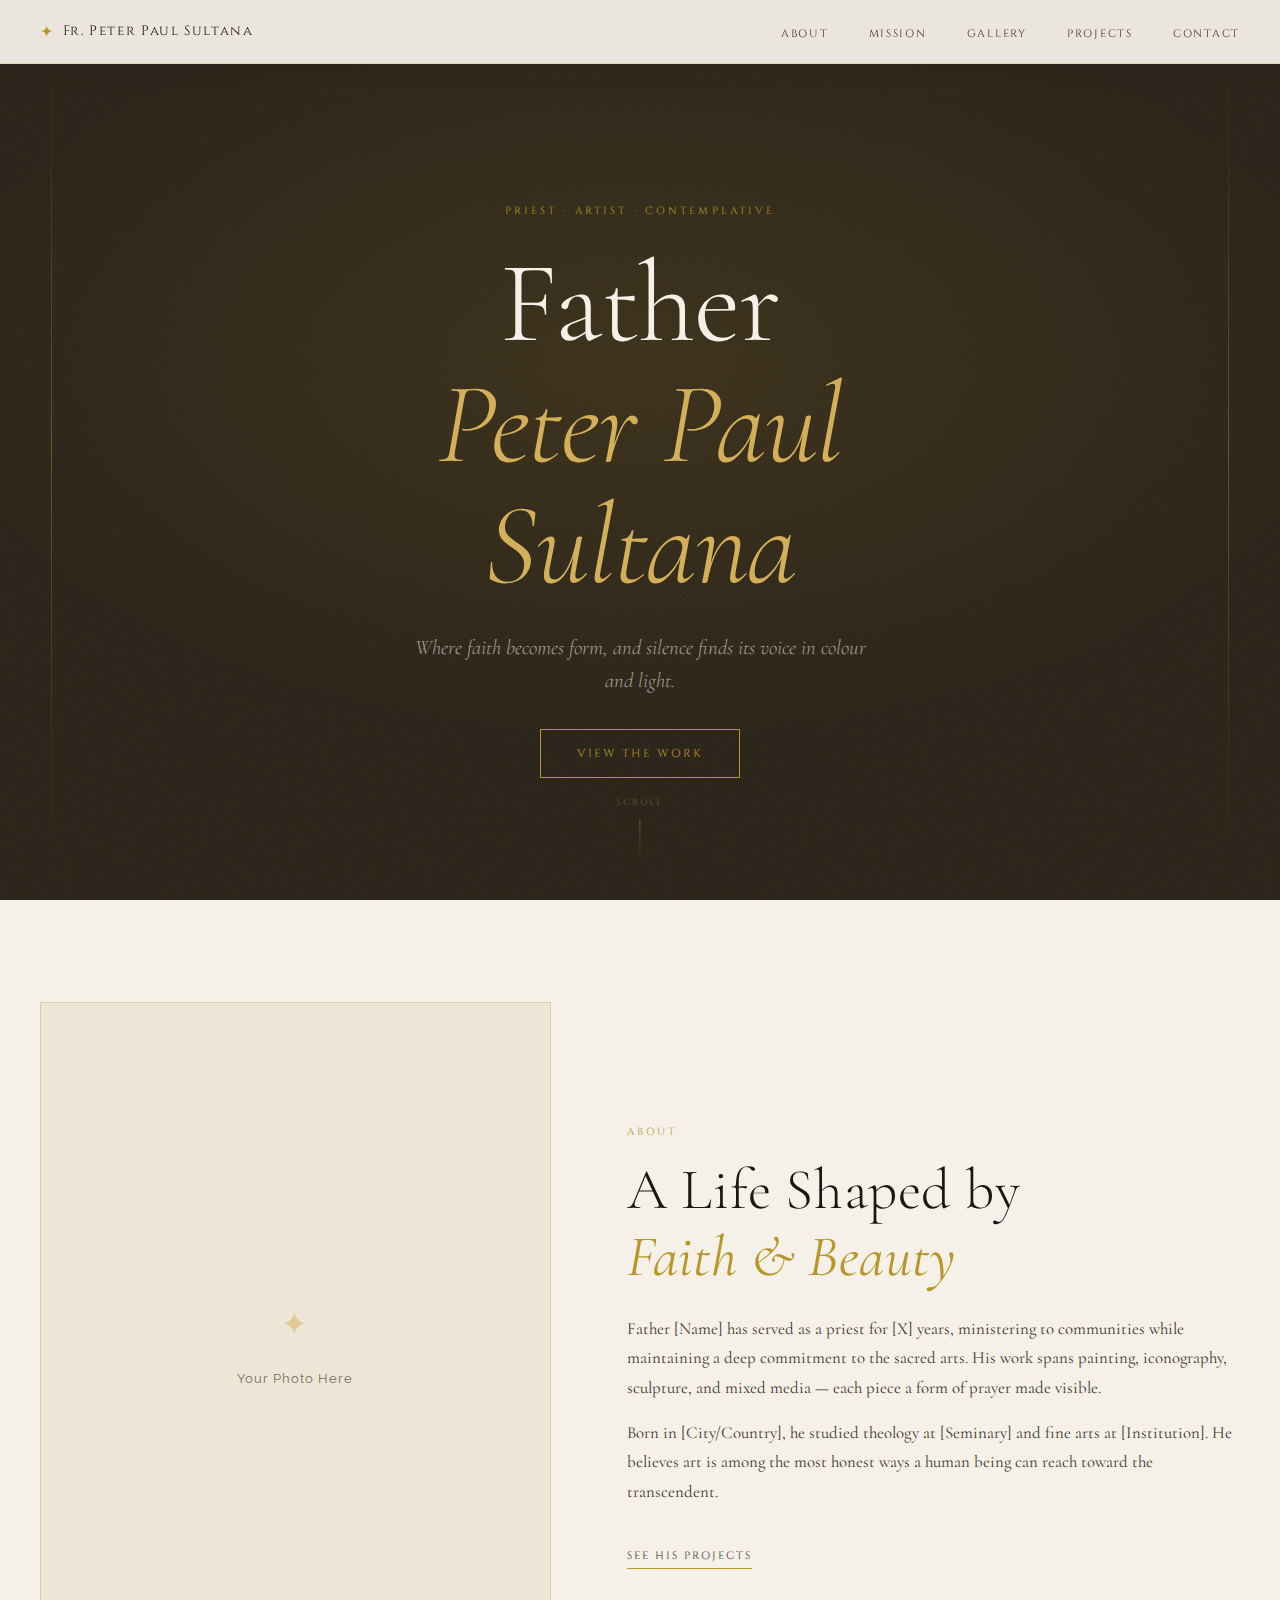
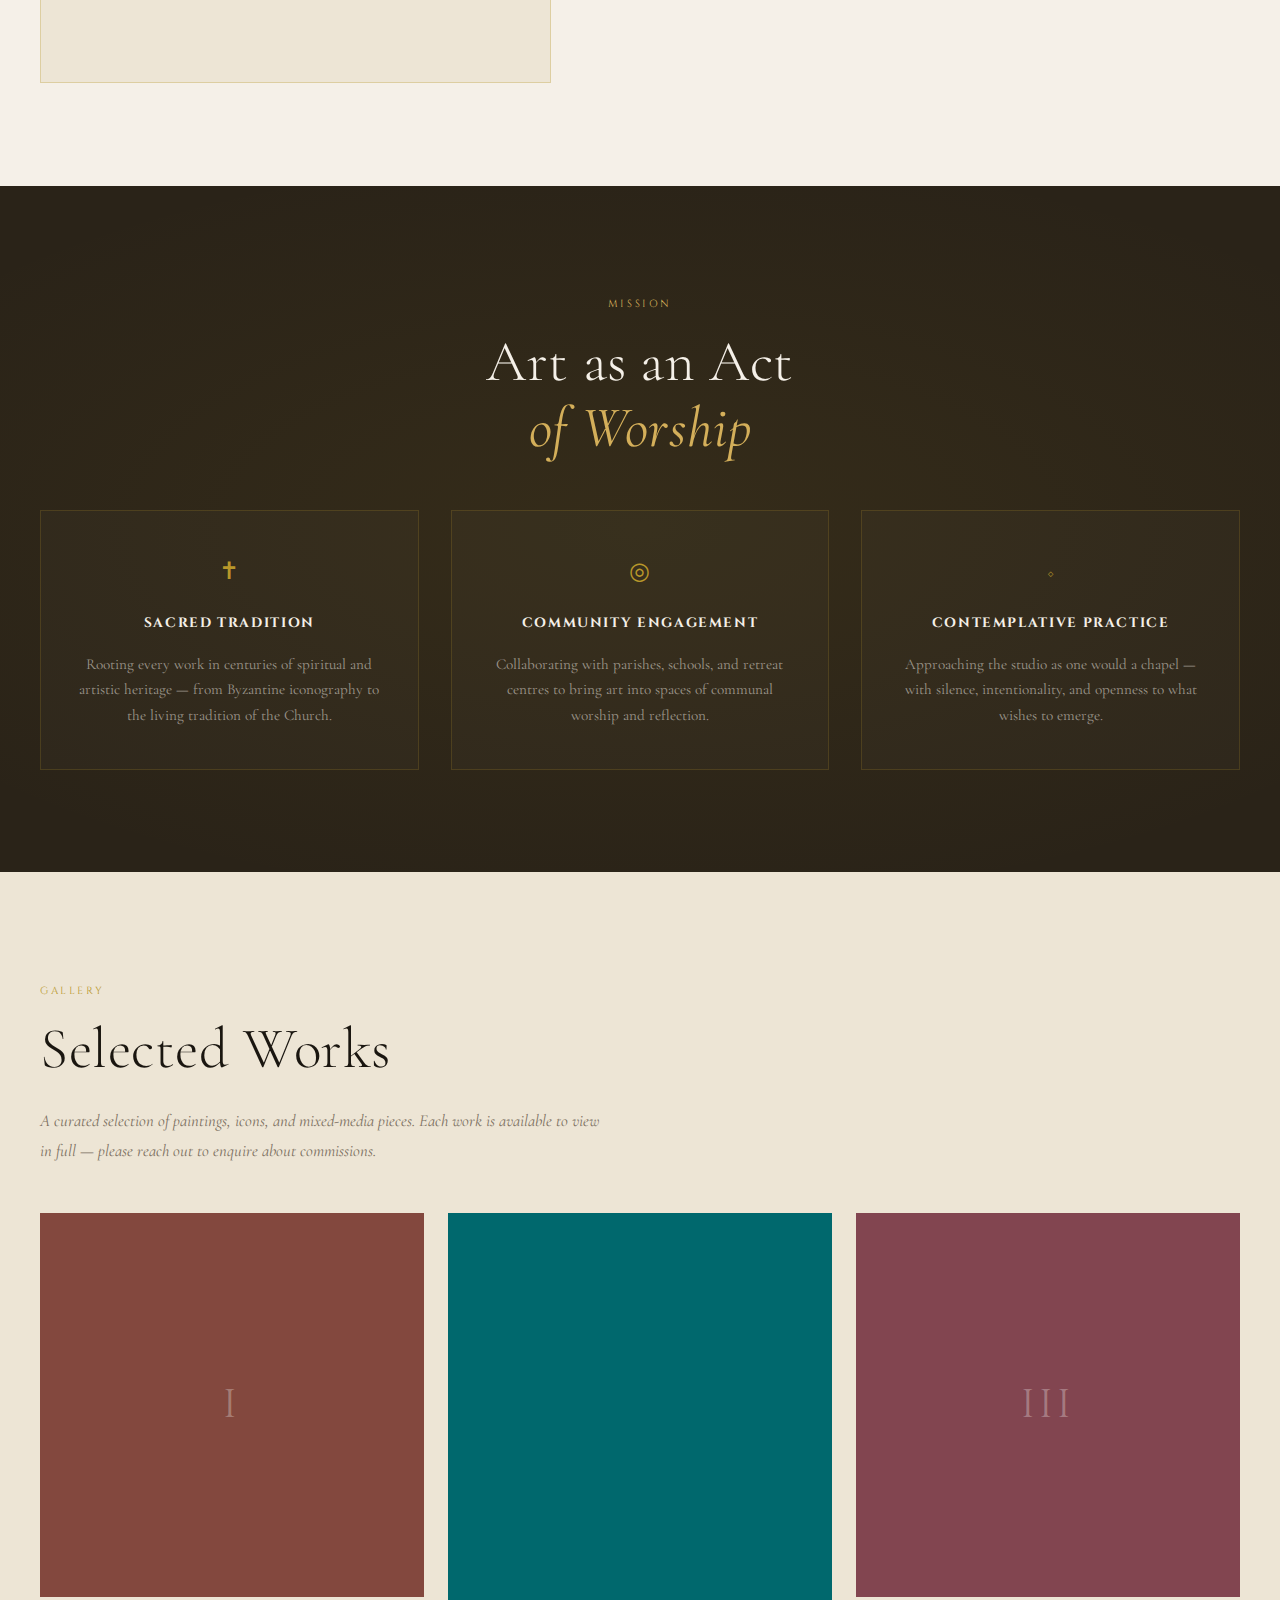
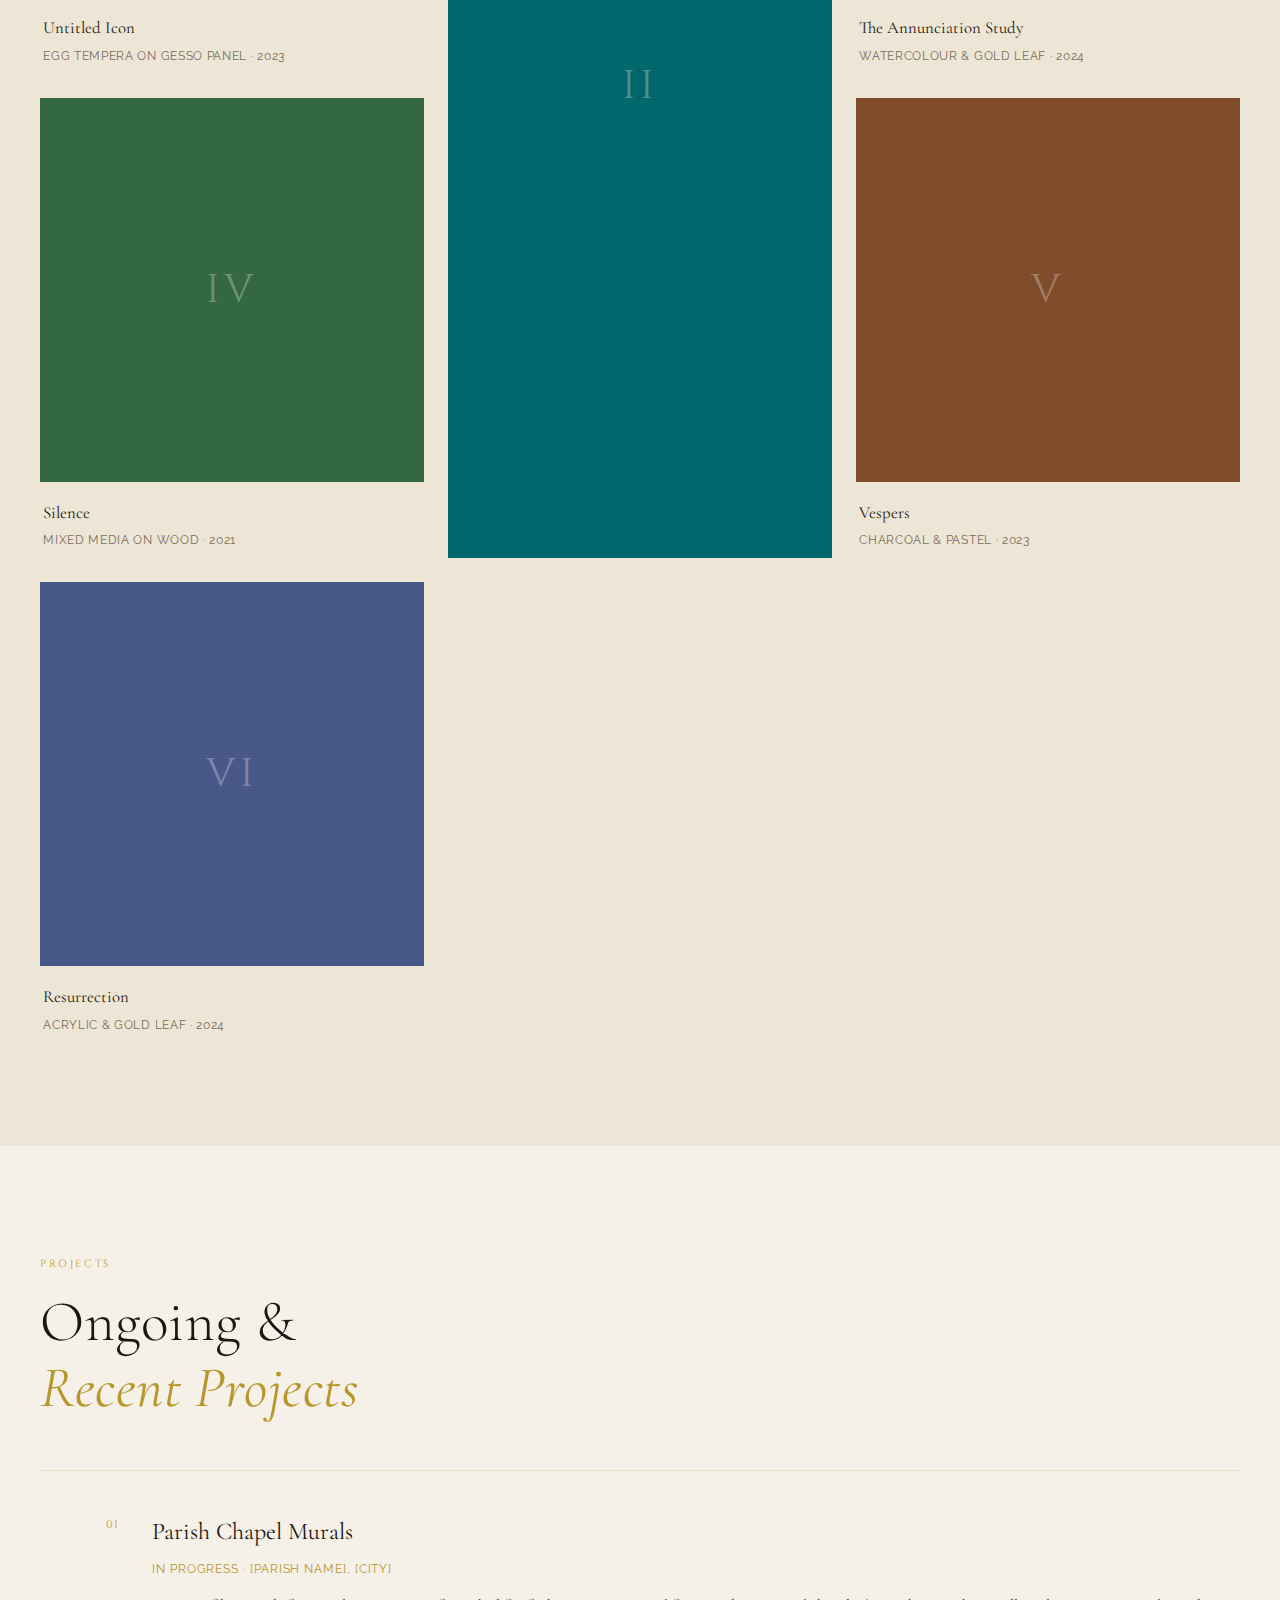
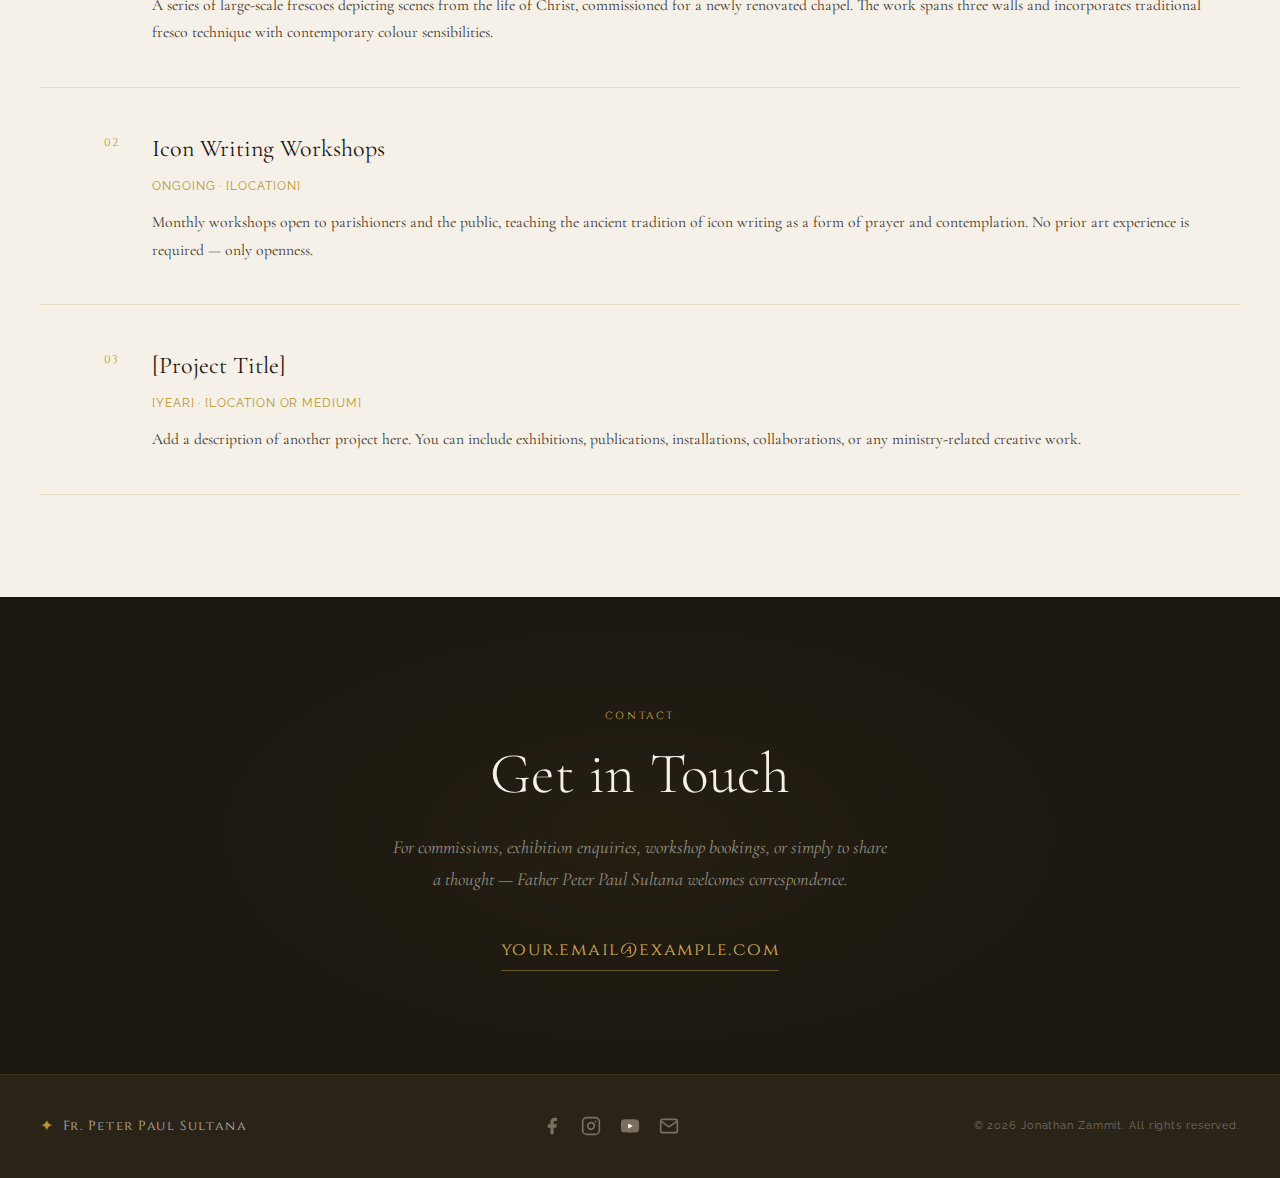
<file: index.html>
<!DOCTYPE html>
<html lang="en">
<head>
  <meta charset="UTF-8" />
  <meta name="viewport" content="width=device-width, initial-scale=1.0" />
  <title>Peter Paul Sultana</title>
  <meta name="description" content="The art, mission, and projects of Father Peter Paul Sultana — a priest, artist, and contemplative." />
  <link rel="stylesheet" href="./style.css" />
  <link rel="preconnect" href="https://fonts.googleapis.com" />
  <link rel="preconnect" href="https://fonts.gstatic.com" crossorigin />
  <link href="https://fonts.googleapis.com/css2?family=Cormorant+Garamond:ital,wght@0,300;0,400;0,600;1,300;1,400&family=Cinzel:wght@400;500&family=Raleway:wght@300;400;500&display=swap" rel="stylesheet" />
</head>
<body>

    <div id="top"></div>  

  <!-- ========== NAVIGATION ========== -->
  <!--
    HOW THE MOBILE MENU WORKS (no JavaScript):
    - A hidden checkbox (#nav-toggle) is the on/off switch.
    - The <label> styled as a hamburger icon toggles that checkbox when clicked.
    - In style.css, when the checkbox is :checked, the nav menu slides in.
    - The onclick on each link simply unchecks the box to close the menu.
  -->
  <header class="site-header">
    <nav class="nav-container" aria-label="Main Navigation">

      <a href="#top" class="nav-logo">
        <span class="logo-cross">✦</span>
        <span class="logo-name">Fr. Peter Paul Sultana</span>
      </a>

      <!-- Hidden checkbox — controls open/close state -->
      <input type="checkbox" id="nav-toggle" class="nav-toggle-checkbox" />

      <!-- Label = the visual hamburger button on mobile -->
      <label for="nav-toggle" class="nav-toggle-label" aria-label="Toggle navigation">
        <span></span>
        <span></span>
        <span></span>
      </label>

      <ul class="nav-links">
        <li><a href="#about"    onclick="document.getElementById('nav-toggle').checked=false">About</a></li>
        <li><a href="#mission"  onclick="document.getElementById('nav-toggle').checked=false">Mission</a></li>
        <li><a href="#gallery"  onclick="document.getElementById('nav-toggle').checked=false">Gallery</a></li>
        <li><a href="#projects" onclick="document.getElementById('nav-toggle').checked=false">Projects</a></li>
        <li><a href="#contact"  onclick="document.getElementById('nav-toggle').checked=false">Contact</a></li>
      </ul>

    </nav>
  </header>

  <main>

    <!-- ========== HERO ========== -->
    <section class="hero" aria-label="Introduction">
      <div class="hero-bg-texture"></div>
      <div class="hero-content">
        <p class="hero-label">Priest · Artist · Contemplative</p>
        <h1 class="hero-title">Father<br /><em>Peter Paul Sultana</em></h1>
        <p class="hero-subtitle">
          Where faith becomes form, and silence finds its voice in colour and light.
        </p>
        <a href="#gallery" class="btn-primary">View the Work</a>
      </div>
      <div class="hero-scroll-hint" aria-hidden="true">
        <span>Scroll</span>
        <div class="scroll-line"></div>
      </div>
    </section>

    <!-- ========== ABOUT ========== -->
    <section class="section about" id="about">
      <div class="container two-col">
        <div class="about-image-wrap">
          <!--
            TO ADD A REAL PHOTO:
            1. Create an "images" folder next to index.html
            2. Put your photo inside it (e.g. portrait.jpg)
            3. Delete the div below and replace with:
               <img src="./images/portrait.jpg" alt="Father [Name]" />
          -->
          <div class="about-image-placeholder" aria-label="Portrait of Father [Name]">
            <div class="placeholder-icon">✦</div>
            <p>Your Photo Here</p>
          </div>
          <div class="about-image-accent"></div>
        </div>
        <div class="about-text">
          <span class="section-tag">About</span>
          <h2 class="section-title">A Life Shaped by<br /><em>Faith &amp; Beauty</em></h2>
          <p>
            Father [Name] has served as a priest for [X] years, ministering to communities while maintaining a deep commitment to the sacred arts. His work spans painting, iconography, sculpture, and mixed media — each piece a form of prayer made visible.
          </p>
          <p>
            Born in [City/Country], he studied theology at [Seminary] and fine arts at [Institution]. He believes art is among the most honest ways a human being can reach toward the transcendent.
          </p>
          <a href="#projects" class="btn-secondary">See His Projects</a>
        </div>
      </div>
    </section>

    <!-- ========== MISSION ========== -->
    <section class="section mission" id="mission">
      <div class="mission-bg"></div>
      <div class="container">
        <span class="section-tag light">Mission</span>
        <h2 class="section-title light">Art as an Act<br /><em>of Worship</em></h2>
        <div class="mission-grid">
          <div class="mission-card">
            <div class="mission-icon">✝</div>
            <h3>Sacred Tradition</h3>
            <p>Rooting every work in centuries of spiritual and artistic heritage — from Byzantine iconography to the living tradition of the Church.</p>
          </div>
          <div class="mission-card">
            <div class="mission-icon">◎</div>
            <h3>Community Engagement</h3>
            <p>Collaborating with parishes, schools, and retreat centres to bring art into spaces of communal worship and reflection.</p>
          </div>
          <div class="mission-card">
            <div class="mission-icon">◇</div>
            <h3>Contemplative Practice</h3>
            <p>Approaching the studio as one would a chapel — with silence, intentionality, and openness to what wishes to emerge.</p>
          </div>
        </div>
      </div>
    </section>

    <!-- ========== GALLERY ========== -->
    <section class="section gallery-section" id="gallery">
      <div class="container">
        <span class="section-tag">Gallery</span>
        <h2 class="section-title">Selected Works</h2>
        <p class="section-intro">
          A curated selection of paintings, icons, and mixed-media pieces. Each work is available to view in full — please reach out to enquire about commissions.
        </p>

        <div class="gallery-grid">
          <!--
            TO USE REAL ARTWORK IMAGES:
            Replace the <div class="gallery-thumb"> and its contents with:
            <img src="./images/artwork-name.jpg" alt="Description" class="gallery-thumb-img" />
          -->

          <article class="gallery-card">
            <div class="gallery-thumb" style="--hue: 30deg;">
              <span class="gallery-thumb-label">I</span>
            </div>
            <div class="gallery-info">
              <h3>Untitled Icon</h3>
              <p>Egg tempera on gesso panel · 2023</p>
            </div>
          </article>

          <article class="gallery-card featured">
            <div class="gallery-thumb" style="--hue: 200deg;">
              <span class="gallery-thumb-label">II</span>
            </div>
            <div class="gallery-info">
              <h3>Light on Water</h3>
              <p>Oil on linen · 2022</p>
            </div>
          </article>

          <article class="gallery-card">
            <div class="gallery-thumb" style="--hue: 10deg;">
              <span class="gallery-thumb-label">III</span>
            </div>
            <div class="gallery-info">
              <h3>The Annunciation Study</h3>
              <p>Watercolour &amp; gold leaf · 2024</p>
            </div>
          </article>

          <article class="gallery-card">
            <div class="gallery-thumb" style="--hue: 150deg;">
              <span class="gallery-thumb-label">IV</span>
            </div>
            <div class="gallery-info">
              <h3>Silence</h3>
              <p>Mixed media on wood · 2021</p>
            </div>
          </article>

          <article class="gallery-card">
            <div class="gallery-thumb" style="--hue: 50deg;">
              <span class="gallery-thumb-label">V</span>
            </div>
            <div class="gallery-info">
              <h3>Vespers</h3>
              <p>Charcoal &amp; pastel · 2023</p>
            </div>
          </article>

          <article class="gallery-card">
            <div class="gallery-thumb" style="--hue: 270deg;">
              <span class="gallery-thumb-label">VI</span>
            </div>
            <div class="gallery-info">
              <h3>Resurrection</h3>
              <p>Acrylic &amp; gold leaf · 2024</p>
            </div>
          </article>
        </div>
      </div>
    </section>

    <!-- ========== PROJECTS ========== -->
    <section class="section projects" id="projects">
      <div class="container">
        <span class="section-tag">Projects</span>
        <h2 class="section-title">Ongoing &amp;<br /><em>Recent Projects</em></h2>

        <div class="projects-list">

          <article class="project-item">
            <div class="project-number">01</div>
            <div class="project-content">
              <h3>Parish Chapel Murals</h3>
              <p class="project-meta">In progress · [Parish Name], [City]</p>
              <p>A series of large-scale frescoes depicting scenes from the life of Christ, commissioned for a newly renovated chapel. The work spans three walls and incorporates traditional fresco technique with contemporary colour sensibilities.</p>
            </div>
          </article>

          <article class="project-item">
            <div class="project-number">02</div>
            <div class="project-content">
              <h3>Icon Writing Workshops</h3>
              <p class="project-meta">Ongoing · [Location]</p>
              <p>Monthly workshops open to parishioners and the public, teaching the ancient tradition of icon writing as a form of prayer and contemplation. No prior art experience is required — only openness.</p>
            </div>
          </article>

          <article class="project-item">
            <div class="project-number">03</div>
            <div class="project-content">
              <h3>[Project Title]</h3>
              <p class="project-meta">[Year] · [Location or Medium]</p>
              <p>Add a description of another project here. You can include exhibitions, publications, installations, collaborations, or any ministry-related creative work.</p>
            </div>
          </article>

        </div>
      </div>
    </section>

    <!-- ========== CONTACT ========== -->
    <section class="section contact" id="contact">
      <div class="container contact-inner">
        <span class="section-tag light">Contact</span>
        <h2 class="section-title light">Get in Touch</h2>
        <p class="contact-intro">
          For commissions, exhibition enquiries, workshop bookings, or simply to share a thought — Father Peter Paul Sultana welcomes correspondence.
        </p>
        <!-- Replace the email address with the real one -->
        <a href="mailto:your.email@example.com" class="contact-email">your.email@example.com</a>
      </div>
    </section>

  </main>

  <!-- ========== FOOTER ========== -->
  <footer class="site-footer">
    <div class="container footer-inner">

      <div class="footer-brand">
        <span class="logo-cross">✦</span>
        <span class="footer-name">Fr. Peter Paul Sultana</span>
      </div>

      <!-- Social Media Icons — replace # with real URLs when available -->
      <nav class="footer-social" aria-label="Social media links">

        <!-- Facebook — replace # with your Facebook page URL -->
        <a href="#" class="social-link" aria-label="Facebook" target="_blank" rel="noopener noreferrer">
          <svg viewBox="0 0 24 24" width="20" height="20" fill="currentColor" aria-hidden="true">
            <path d="M18 2h-3a5 5 0 0 0-5 5v3H7v4h3v8h4v-8h3l1-4h-4V7a1 1 0 0 1 1-1h3z"/>
          </svg>
        </a>

        <!-- Instagram — replace # with your Instagram profile URL -->
        <a href="#" class="social-link" aria-label="Instagram" target="_blank" rel="noopener noreferrer">
          <svg viewBox="0 0 24 24" width="20" height="20" fill="none" stroke="currentColor" stroke-width="2" stroke-linecap="round" stroke-linejoin="round" aria-hidden="true">
            <rect x="2" y="2" width="20" height="20" rx="5" ry="5"/>
            <path d="M16 11.37A4 4 0 1 1 12.63 8 4 4 0 0 1 16 11.37z"/>
            <line x1="17.5" y1="6.5" x2="17.51" y2="6.5"/>
          </svg>
        </a>

        <!-- YouTube — replace # with your YouTube channel URL -->
        <a href="#" class="social-link" aria-label="YouTube" target="_blank" rel="noopener noreferrer">
          <svg viewBox="0 0 24 24" width="20" height="20" fill="currentColor" aria-hidden="true">
            <path d="M22.54 6.42a2.78 2.78 0 0 0-1.95-1.96C18.88 4 12 4 12 4s-6.88 0-8.59.46A2.78 2.78 0 0 0 1.46 6.42 29 29 0 0 0 1 12a29 29 0 0 0 .46 5.58 2.78 2.78 0 0 0 1.95 1.96C5.12 20 12 20 12 20s6.88 0 8.59-.46a2.78 2.78 0 0 0 1.95-1.96A29 29 0 0 0 23 12a29 29 0 0 0-.46-5.58z"/>
            <polygon points="9.75 15.02 15.5 12 9.75 8.98 9.75 15.02" fill="white"/>
          </svg>
        </a>

        <!-- Email icon -->
        <a href="mailto:your.email@example.com" class="social-link" aria-label="Email">
          <svg viewBox="0 0 24 24" width="20" height="20" fill="none" stroke="currentColor" stroke-width="2" stroke-linecap="round" stroke-linejoin="round" aria-hidden="true">
            <path d="M4 4h16c1.1 0 2 .9 2 2v12c0 1.1-.9 2-2 2H4c-1.1 0-2-.9-2-2V6c0-1.1.9-2 2-2z"/>
            <polyline points="22,6 12,13 2,6"/>
          </svg>
        </a>

      </nav>

      <!-- Update the year manually each January if you wish -->
      <p class="footer-copy">&copy; 2026 <a href="https://jonathanzammit4.github.io/JonathanZammit-Portfolio/" target='_blank' rel="noopener noreferrer" style="color:inherit; text-decoration:none;">Jonathan Zammit</a>. All rights reserved.</p>

    </div>
  </footer>

  <!-- No script.js file needed — this site runs on HTML and CSS only -->

</body>
</html>
</file>
<file: style.css>
/* ============================================================
   STYLE.CSS — Fr. [Name] Art Portfolio
   Design: Refined editorial — warm parchment × deep ink × gold
   No JavaScript required — pure HTML & CSS only
   ============================================================ */

/* ---------- CSS Variables ---------- */
:root {
  --parchment:    #f5f0e8;
  --parchment-2:  #ede5d5;
  --ink:          #1a1610;
  --ink-soft:     #3d3529;
  --gold:         #b8972a;
  --gold-light:   #d4af5a;
  --gold-pale:    #f0dfa0;
  --deep:         #2a2318;
  --muted:        #7a6e5e;

  --font-display: 'Cinzel', serif;
  --font-serif:   'Cormorant Garamond', Georgia, serif;
  --font-sans:    'Raleway', sans-serif;

  --max-width: 1200px;
  --section-pad: clamp(4rem, 8vw, 8rem);

  --transition: 0.35s cubic-bezier(0.4, 0, 0.2, 1);
}

/* ---------- Reset & Base ---------- */
*, *::before, *::after { box-sizing: border-box; margin: 0; padding: 0; }

html { scroll-behavior: smooth; font-size: 16px; }

body {
  font-family: var(--font-serif);
  background: var(--parchment);
  color: var(--ink);
  line-height: 1.75;
  overflow-x: hidden;
}

img { max-width: 100%; height: auto; display: block; }
a { color: inherit; text-decoration: none; }
ul { list-style: none; }

/* ---------- Layout Utilities ---------- */
.container {
  width: min(var(--max-width), 100% - 3rem);
  margin-inline: auto;
}

.section {
  padding-block: var(--section-pad);
}

/* ---------- Typography Utilities ---------- */
.section-tag {
  display: inline-block;
  font-family: var(--font-display);
  font-size: 0.65rem;
  letter-spacing: 0.25em;
  text-transform: uppercase;
  color: var(--gold);
  margin-bottom: 1rem;
}
.section-tag.light { color: var(--gold-light); }

.section-title {
  font-family: var(--font-serif);
  font-size: clamp(2.2rem, 4.5vw, 3.6rem);
  font-weight: 300;
  line-height: 1.15;
  letter-spacing: 0.01em;
  margin-bottom: 1.5rem;
}
.section-title em {
  font-style: italic;
  font-weight: 400;
  color: var(--gold);
}
.section-title.light { color: var(--parchment); }
.section-title.light em { color: var(--gold-light); }

/* ---------- Buttons ---------- */
.btn-primary {
  display: inline-block;
  font-family: var(--font-display);
  font-size: 0.72rem;
  letter-spacing: 0.2em;
  text-transform: uppercase;
  padding: 0.85rem 2.2rem;
  border: 1px solid var(--gold);
  color: var(--gold);
  transition: background var(--transition), color var(--transition);
  margin-top: 2rem;
}
.btn-primary:hover {
  background: var(--gold);
  color: var(--ink);
}

.btn-secondary {
  display: inline-block;
  font-family: var(--font-display);
  font-size: 0.68rem;
  letter-spacing: 0.18em;
  text-transform: uppercase;
  color: var(--ink-soft);
  border-bottom: 1px solid var(--gold);
  padding-bottom: 3px;
  transition: color var(--transition);
  margin-top: 1.5rem;
}
.btn-secondary:hover { color: var(--gold); }


/* ============================================================
   NAVIGATION — CSS-only mobile menu
   ============================================================ */
.site-header {
  position: fixed;
  top: 0; left: 0; right: 0;
  z-index: 100;
  background: rgba(245, 240, 232, 0.95);
  backdrop-filter: blur(8px);
  -webkit-backdrop-filter: blur(8px);
  border-bottom: 1px solid rgba(184, 151, 42, 0.2);
  box-shadow: 0 2px 30px rgba(26, 22, 16, 0.08);
}

.nav-container {
  display: flex;
  align-items: center;
  justify-content: space-between;
  padding-block: 1.1rem;
  width: min(var(--max-width), 100% - 3rem);
  margin-inline: auto;
  position: relative;
}

/* Logo */
.nav-logo {
  display: flex;
  align-items: center;
  gap: 0.6rem;
  z-index: 102;
}
.logo-cross {
  color: var(--gold);
  font-size: 1rem;
  line-height: 1;
}
.logo-name {
  font-family: var(--font-display);
  font-size: 0.85rem;
  letter-spacing: 0.12em;
  color: var(--ink);
}

/* Desktop nav links */
.nav-links {
  display: flex;
  gap: 2.5rem;
  align-items: center;
}
.nav-links a {
  font-family: var(--font-display);
  font-size: 0.68rem;
  letter-spacing: 0.16em;
  text-transform: uppercase;
  color: var(--ink-soft);
  transition: color var(--transition);
  position: relative;
  padding-bottom: 2px;
}
.nav-links a::after {
  content: '';
  position: absolute;
  bottom: 0; left: 0;
  width: 0; height: 1px;
  background: var(--gold);
  transition: width var(--transition);
}
.nav-links a:hover { color: var(--gold); }
.nav-links a:hover::after { width: 100%; }

/* ---------- CSS-only hamburger menu ---------- */

/* Hide the checkbox visually but keep it functional */
.nav-toggle-checkbox {
  display: none;
}

/* The hamburger icon label — hidden on desktop */
.nav-toggle-label {
  display: none;
  flex-direction: column;
  gap: 5px;
  padding: 8px;
  cursor: pointer;
  z-index: 102;
}
.nav-toggle-label span {
  display: block;
  width: 24px;
  height: 1.5px;
  background: var(--ink);
  transition: var(--transition);
  transform-origin: center;
}

/* Animate hamburger into X when checkbox is checked */
.nav-toggle-checkbox:checked ~ .nav-toggle-label span:nth-child(1) {
  transform: translateY(6.5px) rotate(45deg);
}
.nav-toggle-checkbox:checked ~ .nav-toggle-label span:nth-child(2) {
  opacity: 0;
}
.nav-toggle-checkbox:checked ~ .nav-toggle-label span:nth-child(3) {
  transform: translateY(-6.5px) rotate(-45deg);
}

/* ============================================================
   HERO
   ============================================================ */
.hero {
  min-height: 100svh;
  display: flex;
  align-items: center;
  justify-content: center;
  position: relative;
  overflow: hidden;
  background: var(--deep);
  text-align: center;
  padding-top: 5rem;
}

.hero-bg-texture {
  position: absolute;
  inset: 0;
  background-image:
    radial-gradient(ellipse 80% 60% at 50% 40%, rgba(184,151,42,0.12) 0%, transparent 70%),
    url("data:image/svg+xml,%3Csvg xmlns='http://www.w3.org/2000/svg' width='300' height='300'%3E%3Cfilter id='noise'%3E%3CfeTurbulence type='fractalNoise' baseFrequency='0.65' numOctaves='3' stitchTiles='stitch'/%3E%3C/filter%3E%3Crect width='300' height='300' filter='url(%23noise)' opacity='0.04'/%3E%3C/svg%3E");
  background-size: cover, 300px 300px;
  pointer-events: none;
}

/* Decorative side lines */
.hero::before,
.hero::after {
  content: '';
  position: absolute;
  top: 3rem; bottom: 3rem;
  width: 1px;
  background: linear-gradient(to bottom, transparent, rgba(184,151,42,0.4), transparent);
}
.hero::before { left: clamp(1.5rem, 4vw, 4rem); }
.hero::after  { right: clamp(1.5rem, 4vw, 4rem); }

.hero-content {
  position: relative;
  z-index: 2;
  max-width: 700px;
  padding-inline: 1.5rem;
  animation: heroFadeUp 1.2s ease both;
}

.hero-label {
  font-family: var(--font-display);
  font-size: 0.65rem;
  letter-spacing: 0.3em;
  text-transform: uppercase;
  color: var(--gold);
  margin-bottom: 1.5rem;
}

.hero-title {
  font-family: var(--font-serif);
  font-size: clamp(3.5rem, 9vw, 7.5rem);
  font-weight: 300;
  line-height: 1.05;
  color: var(--parchment);
  letter-spacing: -0.01em;
}
.hero-title em {
  display: block;
  font-style: italic;
  color: var(--gold-light);
}

.hero-subtitle {
  font-family: var(--font-serif);
  font-size: clamp(1rem, 2vw, 1.3rem);
  font-weight: 300;
  font-style: italic;
  color: rgba(245, 240, 232, 0.6);
  margin-top: 1.5rem;
  max-width: 480px;
  margin-inline: auto;
  line-height: 1.6;
}

.hero-scroll-hint {
  position: absolute;
  bottom: 2.5rem;
  left: 50%;
  transform: translateX(-50%);
  display: flex;
  flex-direction: column;
  align-items: center;
  gap: 0.6rem;
  font-family: var(--font-display);
  font-size: 0.55rem;
  letter-spacing: 0.25em;
  text-transform: uppercase;
  color: rgba(184,151,42,0.5);
  animation: scrollPulse 2.5s ease-in-out infinite;
}
.scroll-line {
  width: 1px;
  height: 40px;
  background: linear-gradient(to bottom, rgba(184,151,42,0.5), transparent);
}

/* ============================================================
   ABOUT
   ============================================================ */
.about { background: var(--parchment); }

.two-col {
  display: grid;
  grid-template-columns: 1fr 1.2fr;
  gap: clamp(2.5rem, 6vw, 6rem);
  align-items: center;
}

.about-image-wrap { position: relative; }

.about-image-placeholder {
  aspect-ratio: 3/4;
  background: var(--parchment-2);
  border: 1px solid rgba(184,151,42,0.3);
  display: flex;
  flex-direction: column;
  align-items: center;
  justify-content: center;
  gap: 1rem;
  color: var(--muted);
  font-family: var(--font-sans);
  font-size: 0.8rem;
  letter-spacing: 0.08em;
}
.placeholder-icon {
  font-size: 2rem;
  color: var(--gold-light);
  opacity: 0.5;
}

/* If you use a real <img> tag, it will be styled correctly automatically */
.about-image-wrap img {
  width: 100%;
  aspect-ratio: 3/4;
  object-fit: cover;
  display: block;
}

.about-image-accent {
  position: absolute;
  bottom: -1.2rem;
  right: -1.2rem;
  width: 60%;
  height: 60%;
  border: 1px solid rgba(184,151,42,0.25);
  z-index: -1;
}

.about-text p {
  font-size: 1.05rem;
  color: var(--ink-soft);
  margin-bottom: 1rem;
}

/* ============================================================
   MISSION
   ============================================================ */
.mission {
  background: var(--deep);
  position: relative;
  overflow: hidden;
  text-align: center;
}
.mission-bg {
  position: absolute;
  inset: 0;
  background-image: radial-gradient(ellipse 100% 80% at 50% 50%, rgba(184,151,42,0.08) 0%, transparent 70%);
  pointer-events: none;
}
.mission .container { position: relative; z-index: 2; }
.mission .section-title { margin-inline: auto; }

.mission-grid {
  display: grid;
  grid-template-columns: repeat(auto-fit, minmax(240px, 1fr));
  gap: 2rem;
  margin-top: 3rem;
}

.mission-card {
  padding: 2.5rem 2rem;
  border: 1px solid rgba(184,151,42,0.2);
  background: rgba(255,255,255,0.02);
  transition: border-color var(--transition), transform var(--transition);
}
.mission-card:hover {
  border-color: rgba(184,151,42,0.5);
  transform: translateY(-4px);
}
.mission-icon {
  font-size: 1.5rem;
  color: var(--gold);
  margin-bottom: 1.2rem;
  display: block;
}
.mission-card h3 {
  font-family: var(--font-display);
  font-size: 0.85rem;
  letter-spacing: 0.12em;
  text-transform: uppercase;
  color: var(--parchment);
  margin-bottom: 1rem;
}
.mission-card p {
  color: rgba(245,240,232,0.55);
  font-family: var(--font-serif);
  font-size: 0.95rem;
  line-height: 1.7;
}

/* ============================================================
   GALLERY
   ============================================================ */
.gallery-section { background: var(--parchment-2); }

.section-intro {
  max-width: 560px;
  color: var(--muted);
  font-style: italic;
  margin-bottom: 3rem;
  font-size: 1.05rem;
}

.gallery-grid {
  display: grid;
  grid-template-columns: repeat(3, 1fr);
  gap: 1.5rem;
}

/* The "featured" card spans two rows on desktop */
.gallery-card.featured { grid-row: span 2; }

.gallery-card {
  overflow: hidden;
  transition: transform var(--transition);
}
.gallery-card:hover { transform: scale(1.01); }

/* Coloured placeholder — replaced by real images later */
.gallery-thumb {
  background: oklch(55% 0.1 var(--hue, 30deg));
  aspect-ratio: 1;
  display: flex;
  align-items: center;
  justify-content: center;
  position: relative;
  overflow: hidden;
}
.gallery-card.featured .gallery-thumb {
  aspect-ratio: unset;
  height: 100%;
  min-height: 320px;
}
.gallery-thumb::after {
  content: '';
  position: absolute;
  inset: 0;
  background: rgba(0,0,0,0.2);
  transition: opacity var(--transition);
}
.gallery-card:hover .gallery-thumb::after { opacity: 0; }

.gallery-thumb-label {
  font-family: var(--font-display);
  font-size: 2.5rem;
  color: rgba(255,255,255,0.3);
  position: relative;
  z-index: 1;
  letter-spacing: 0.1em;
}

/* Style for real artwork images (class applied to <img> tags) */
.gallery-thumb-img {
  width: 100%;
  height: 100%;
  object-fit: cover;
  display: block;
  transition: transform var(--transition);
}
.gallery-card:hover .gallery-thumb-img { transform: scale(1.03); }

.gallery-info { padding: 1rem 0.2rem 0.5rem; }
.gallery-info h3 {
  font-family: var(--font-serif);
  font-size: 1.05rem;
  font-weight: 400;
  margin-bottom: 0.2rem;
}
.gallery-info p {
  font-family: var(--font-sans);
  font-size: 0.72rem;
  letter-spacing: 0.06em;
  color: var(--muted);
  text-transform: uppercase;
}

/* ============================================================
   PROJECTS
   ============================================================ */
.projects { background: var(--parchment); }

.projects-list {
  margin-top: 3rem;
  display: flex;
  flex-direction: column;
}

.project-item {
  display: grid;
  grid-template-columns: 5rem 1fr;
  gap: 2rem;
  padding-block: 2.5rem;
  border-bottom: 1px solid rgba(184,151,42,0.2);
  transition: background var(--transition);
}
.project-item:first-child { border-top: 1px solid rgba(184,151,42,0.2); }
.project-item:hover { background: rgba(184,151,42,0.04); }

.project-number {
  font-family: var(--font-display);
  font-size: 0.7rem;
  letter-spacing: 0.15em;
  color: var(--gold);
  padding-top: 0.3rem;
  text-align: right;
}
.project-content h3 {
  font-family: var(--font-serif);
  font-size: 1.5rem;
  font-weight: 400;
  margin-bottom: 0.4rem;
}
.project-meta {
  font-family: var(--font-sans);
  font-size: 0.72rem;
  letter-spacing: 0.08em;
  text-transform: uppercase;
  color: var(--gold);
  margin-bottom: 0.8rem;
}
.project-content p:not(.project-meta) {
  color: var(--ink-soft);
  font-size: 0.98rem;
}

/* ============================================================
   CONTACT
   ============================================================ */
.contact {
  background: var(--ink);
  text-align: center;
  position: relative;
  overflow: hidden;
}
.contact::before {
  content: '';
  position: absolute;
  inset: 0;
  background-image: radial-gradient(ellipse 60% 80% at 50% 50%, rgba(184,151,42,0.07) 0%, transparent 70%);
  pointer-events: none;
}
.contact-inner {
  position: relative;
  z-index: 2;
  max-width: 640px;
  margin-inline: auto;
}
.contact-intro {
  font-family: var(--font-serif);
  font-style: italic;
  font-size: 1.15rem;
  color: rgba(245,240,232,0.55);
  max-width: 500px;
  margin-inline: auto;
  margin-bottom: 2.5rem;
}
.contact-email {
  display: inline-block;
  font-family: var(--font-display);
  font-size: clamp(0.85rem, 2vw, 1.1rem);
  letter-spacing: 0.1em;
  color: var(--gold-light);
  border-bottom: 1px solid rgba(212,175,90,0.4);
  padding-bottom: 4px;
  transition: color var(--transition), border-color var(--transition);
}
.contact-email:hover {
  color: var(--gold-pale);
  border-color: var(--gold-light);
}

/* ============================================================
   FOOTER
   ============================================================ */
.site-footer {
  background: var(--deep);
  border-top: 1px solid rgba(184,151,42,0.15);
  padding-block: 2.5rem;
}
.footer-inner {
  display: flex;
  align-items: center;
  justify-content: space-between;
  flex-wrap: wrap;
  gap: 1.5rem;
}
.footer-brand {
  display: flex;
  align-items: center;
  gap: 0.6rem;
}
.footer-name {
  font-family: var(--font-display);
  font-size: 0.82rem;
  letter-spacing: 0.12em;
  color: var(--parchment);
  opacity: 0.7;
}
.footer-social {
  display: flex;
  gap: 1.2rem;
  align-items: center;
}
.social-link {
  color: var(--muted);
  display: flex;
  align-items: center;
  transition: color var(--transition), transform var(--transition);
}
.social-link:hover {
  color: var(--gold);
  transform: translateY(-2px);
}
.footer-copy {
  font-family: var(--font-sans);
  font-size: 0.7rem;
  letter-spacing: 0.08em;
  color: var(--muted);
  text-align: right;
}

/* ============================================================
   ANIMATIONS (CSS only — no JavaScript)
   ============================================================ */
@keyframes heroFadeUp {
  from { opacity: 0; transform: translateY(30px); }
  to   { opacity: 1; transform: translateY(0); }
}
@keyframes scrollPulse {
  0%, 100% { opacity: 0.5; }
  50%       { opacity: 1; }
}

/* ============================================================
   RESPONSIVE — TABLET (≤ 900px)
   ============================================================ */
@media (max-width: 900px) {
  .gallery-grid { grid-template-columns: repeat(2, 1fr); }
  .gallery-card.featured { grid-row: span 1; }
  .gallery-card.featured .gallery-thumb {
    aspect-ratio: 1;
    height: auto;
    min-height: unset;
  }
}

/* ============================================================
   RESPONSIVE — MOBILE (≤ 720px)
   ============================================================ */
@media (max-width: 720px) {

  /* Show the hamburger label on mobile */
  .nav-toggle-label { display: flex; }

  /* Slide the nav menu in from the right when checkbox is checked */
  .nav-links {
    position: fixed;
    inset: 0 0 0 30%;       /* covers right 70% of screen */
    background: var(--parchment);
    flex-direction: column;
    justify-content: center;
    align-items: flex-start;
    padding: 2rem 2.5rem;
    gap: 2rem;
    transform: translateX(100%);     /* hidden by default */
    transition: transform var(--transition);
    box-shadow: -8px 0 40px rgba(0,0,0,0.15);
    z-index: 101;
  }

  /* When the checkbox is checked, slide the menu into view */
  .nav-toggle-checkbox:checked ~ .nav-links {
    transform: translateX(0);
  }

  .nav-links a { font-size: 0.9rem; }

  /* Layout adjustments */
  .two-col { grid-template-columns: 1fr; }
  .about-image-wrap { order: -1; max-width: 400px; margin-inline: auto; }

  .project-item {
    grid-template-columns: 3rem 1fr;
    gap: 1rem;
  }

  .gallery-grid { grid-template-columns: 1fr; }

  .footer-inner {
    flex-direction: column;
    align-items: center;
    text-align: center;
  }
  .footer-copy { text-align: center; }

  /* Hide decorative side lines on small screens */
  .hero::before, .hero::after { display: none; }
}

@media (max-width: 480px) {
  .hero-title { font-size: clamp(3rem, 15vw, 4rem); }
}
</file>
